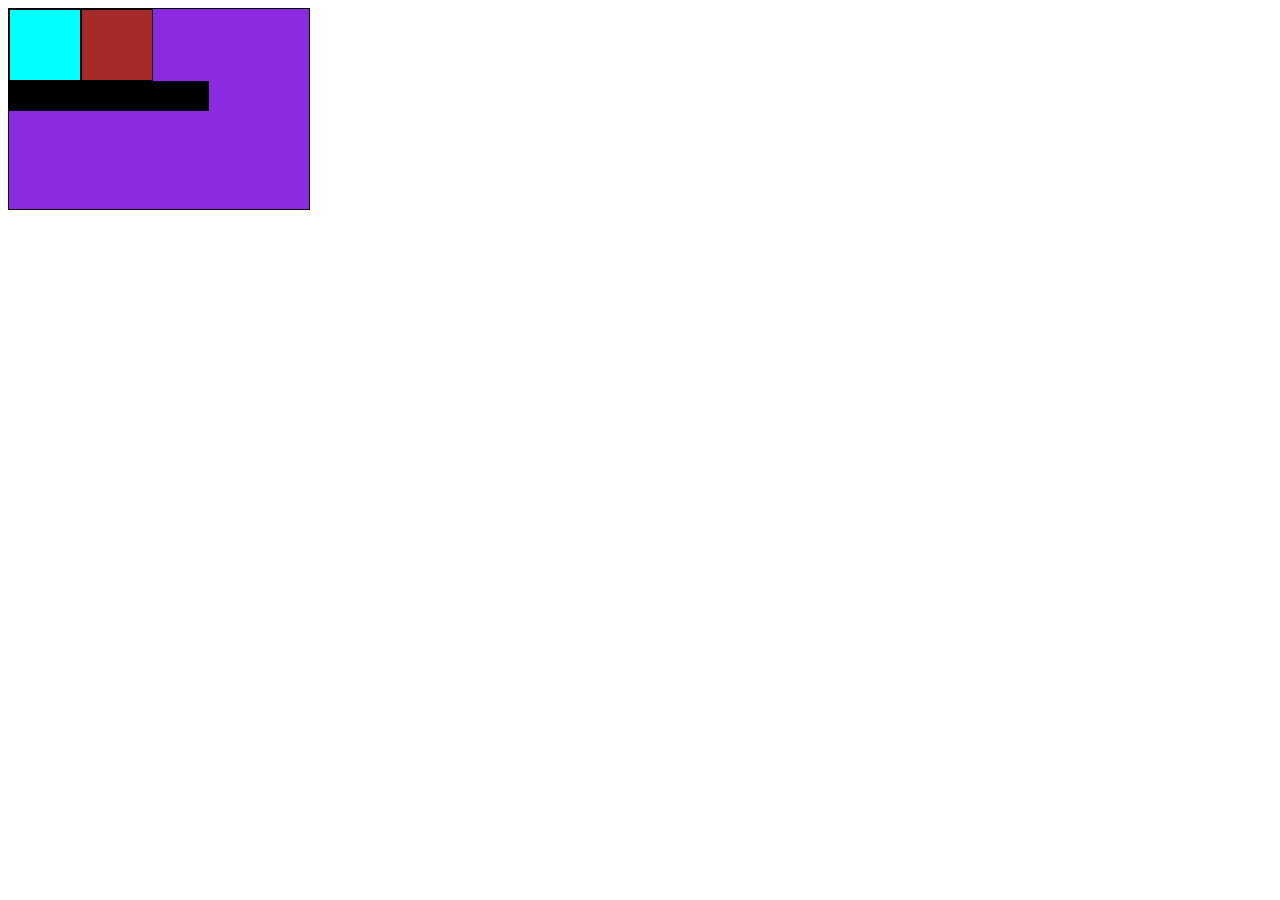
<file: Layout_Website/index.html>
<!DOCTYPE html>
<html lang="en">
<head>
    <meta charset="UTF-8">
    <meta http-equiv="X-UA-Compatible" content="IE=edge">
    <meta name="viewport" content="width=device-width, initial-scale=1.0">
    <title>Document</title>
    <style>
        .container{
            width: 300px;
            height: 200px;
            border: 1px solid;
            background-color: blueviolet;
        }
        .left{
            float: left;
            border: 1px solid;
            width: 70px;
            height: 70px;
            background-color: aqua;
        }
        .rigth{
            float: left;
            border: 1px solid;
            width: 70px;
            height: 70px;
            background-color: brown;
        }
        .footer{
            display: inline-block;
            width: 200px;
            height: 30px;
            background-color: black;
        }
    </style>
</head>
<body>
    <div class="container">
        <div class="left">

        </div>
        <div class="rigth">

        </div>
        <div class="footer">

        </div>
    </div>
</body>
</html>
</file>
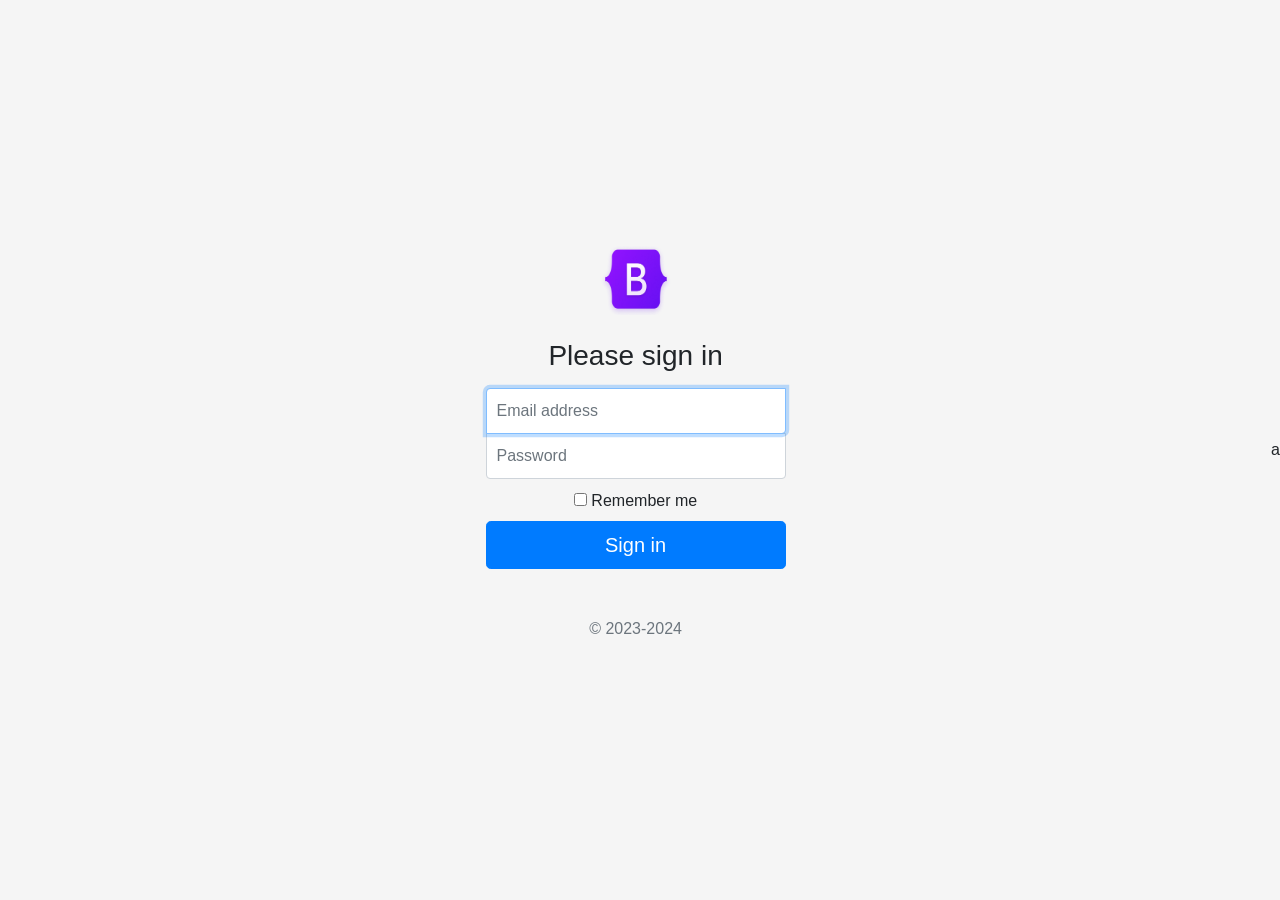
<file: Bootstrap_Basic/practice/index.html>
<!DOCTYPE html>
<html lang="en">
  <head>
    <meta charset="UTF-8" />
    <meta http-equiv="X-UA-Compatible" content="IE=edge" />
    <meta name="viewport" content="width=device-width, initial-scale=1.0" />
    <title>Document</title>
    <link
      rel="stylesheet"
      href="https://cdn.jsdelivr.net/npm/bootstrap@4.6.2/dist/css/bootstrap.min.css"
      integrity="sha384-xOolHFLEh07PJGoPkLv1IbcEPTNtaed2xpHsD9ESMhqIYd0nLMwNLD69Npy4HI+N"
      crossorigin="anonymous"
    />
    
    <link rel="stylesheet" href="./style.css">
  </head>
  <body class="text-center">
     <form action="" class="form-signin">
        <img src="bootstrap-logo-shadow.png" alt="" width="72" height="72" class="mb-4">
        <h1 class="h3 mb-3 font-weight-normal">Please sign in</h1>
        <input type="email" id="inputEmail" class="form-control" placeholder="Email address" required autofocus> 
        <input type="password" id="inputPassword" class="form-control" placeholder="Password" required>
        <div class="checkbox mb3">
            <label for="">
                <input type="checkbox" value="remember-me"> Remember me
            </label>
        </div>
        <button class="btn btn-lg btn-primary btn-block" type="submit">
            Sign in
        </button>
        <p class="mt-5 mb-3 text-muted">&copy; 2023-2024</p>
     </form>
     <script
     src="https://cdn.jsdelivr.net/npm/jquery@3.5.1/dist/jquery.slim.min.js"
     integrity="sha384-DfXdz2htPH0lsSSs5nCTpuj/zy4C+OGpamoFVy38MVBnE+IbbVYUew+OrCXaRkfj"
     crossorigin="anonymous"
   ></script>
   <script
     src="https://cdn.jsdelivr.net/npm/bootstrap@4.6.2/dist/js/bootstrap.bundle.min.js"
     integrity="sha384-Fy6S3B9q64WdZWQUiU+q4/2Lc9npb8tCaSX9FK7E8HnRr0Jz8D6OP9dO5Vg3Q9ct"
     crossorigin="anonymous"
   ></script>
  </body>
</html>
a
</file>
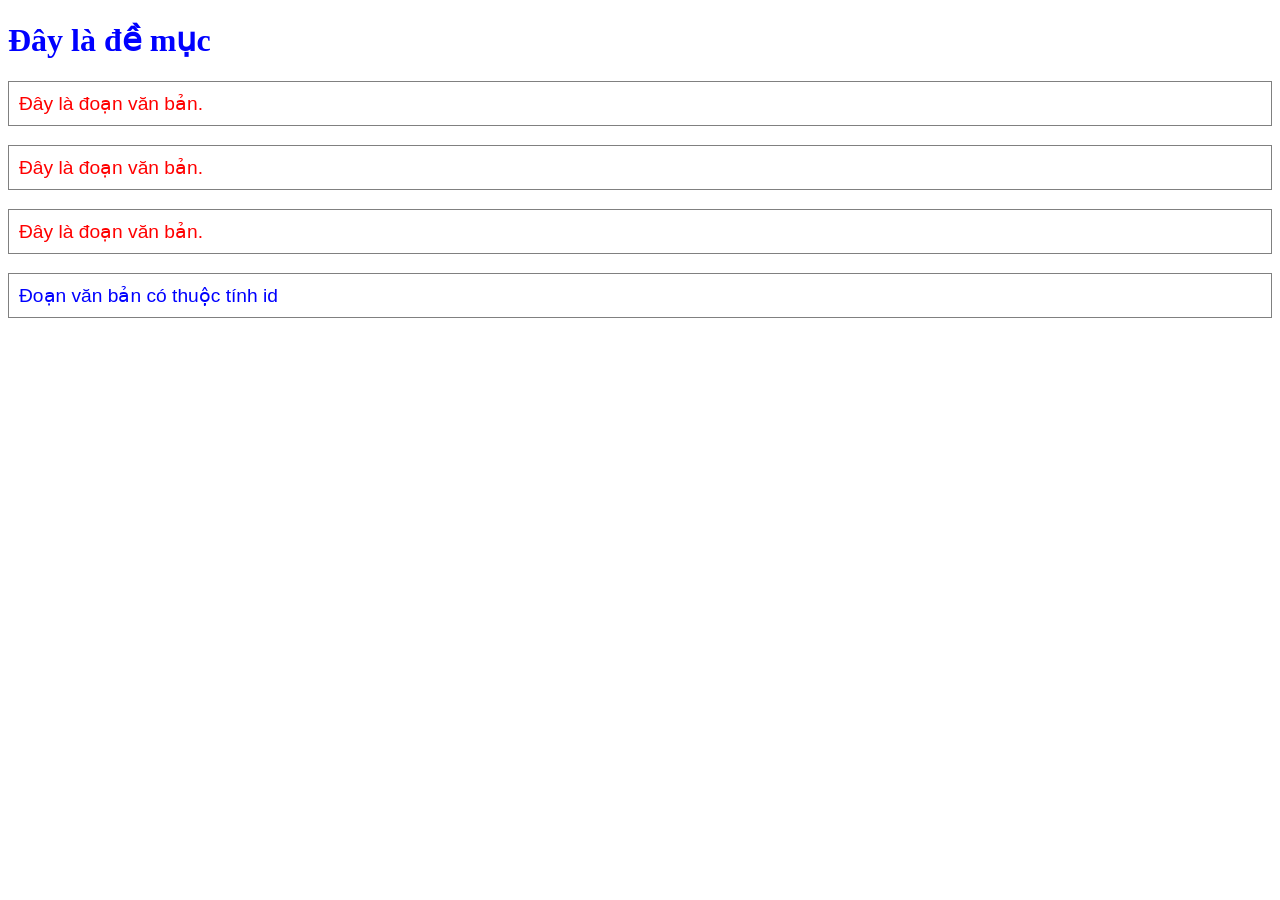
<file: CSS/practice/index.html>
<!DOCTYPE html>
<html lang="en">
  <head>
    <meta charset="UTF-8" />
    <meta http-equiv="X-UA-Compatible" content="IE=edge" />
    <meta name="viewport" content="width=device-width, initial-scale=1.0" />
    <title>Document</title>
    <style>
      h1 {
        color: blue;
        font-family: Tahoma;
        font-size: 200%;
      }

      p {
        color: red;
        font-family: Arial;
        font-size: 120%;
        border: 1px solid grey;
        padding: 10px;
      }
      #element1 {
            color: blue;
        }
    </style>
  </head>
  <body>
    <h1>Đây là đề mục</h1>

    <p>Đây là đoạn văn bản.</p>
    <p>Đây là đoạn văn bản.</p>
    <p>Đây là đoạn văn bản.</p>

    <p id="element1">Đoạn văn bản có thuộc tính id</p>
  </body>
</html>
</file>
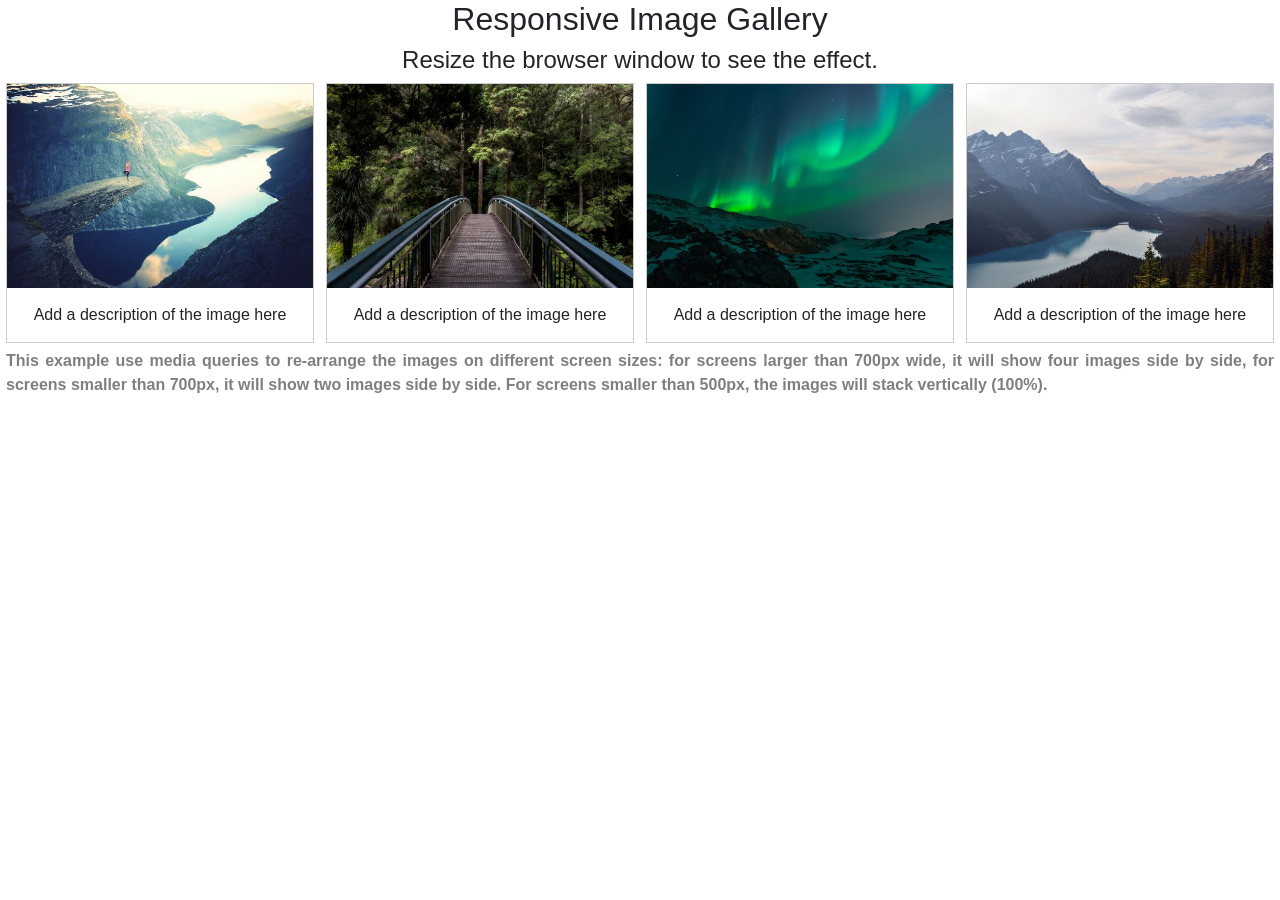
<file: Bootstrap_Basic/exercise/exercise1/index.html>
<!DOCTYPE html>
<html lang="en">
  <head>
    <meta charset="UTF-8" />
    <meta http-equiv="X-UA-Compatible" content="IE=edge" />
    <meta name="viewport" content="width=device-width, initial-scale=1.0" />
    <title>Document</title>
    <link rel="stylesheet" href="./style.css">
    <link rel="stylesheet" href="https://cdn.jsdelivr.net/npm/bootstrap@4.6.2/dist/css/bootstrap.min.css" integrity="sha384-xOolHFLEh07PJGoPkLv1IbcEPTNtaed2xpHsD9ESMhqIYd0nLMwNLD69Npy4HI+N" crossorigin="anonymous">
  </head>
  <body>
    <h2 class="text-center">Responsive Image Gallery</h2>
    <h4 class="text-center">Resize the browser window to see the effect.</h4>

    <div class="responsive">
      <div class="gallery">
        <a target="_blank" href="img_fjords.jpg">
          <img
            src="img_fjords.jpg"
            alt="Trolltunga Norway"
            width="300"
            height="200"
          />
        </a>
        <div class="desc">Add a description of the image here</div>
      </div>
    </div>

    <div class="responsive">
      <div class="gallery">
        <a target="_blank" href="img_forest.jpg">
          <img src="img_forest.jpg" alt="Forest" width="600" height="400" />
        </a>
        <div class="desc">Add a description of the image here</div>
      </div>
    </div>

    <div class="responsive">
      <div class="gallery">
        <a target="_blank" href="img_lights.jpg">
          <img
            src="img_lights.jpg"
            alt="Northern Lights"
            width="600"
            height="400"
          />
        </a>
        <div class="desc">Add a description of the image here</div>
      </div>
    </div>

    <div class="responsive">
      <div class="gallery">
        <a target="_blank" href="img_mountains.jpg">
          <img
            src="img_mountains.jpg"
            alt="Mountains"
            width="600"
            height="400"
          />
        </a>
        <div class="desc">Add a description of the image here</div>
      </div>
    </div>

    <div class="clearfix"></div>

    <div style="padding: 6px">
      <p class="text-justify text-black-50 font-weight-bold  ">
        This example use media queries to re-arrange the images on different
        screen sizes: for screens larger than 700px wide, it will show four
        images side by side, for screens smaller than 700px, it will show two
        images side by side. For screens smaller than 500px, the images will
        stack vertically (100%).
      </p>
    </div>
  </body>
  <script src="https://cdn.jsdelivr.net/npm/jquery@3.5.1/dist/jquery.slim.min.js" integrity="sha384-DfXdz2htPH0lsSSs5nCTpuj/zy4C+OGpamoFVy38MVBnE+IbbVYUew+OrCXaRkfj" crossorigin="anonymous"></script>
<script src="https://cdn.jsdelivr.net/npm/bootstrap@4.6.2/dist/js/bootstrap.bundle.min.js" integrity="sha384-Fy6S3B9q64WdZWQUiU+q4/2Lc9npb8tCaSX9FK7E8HnRr0Jz8D6OP9dO5Vg3Q9ct" crossorigin="anonymous"></script>
</html>
</file>
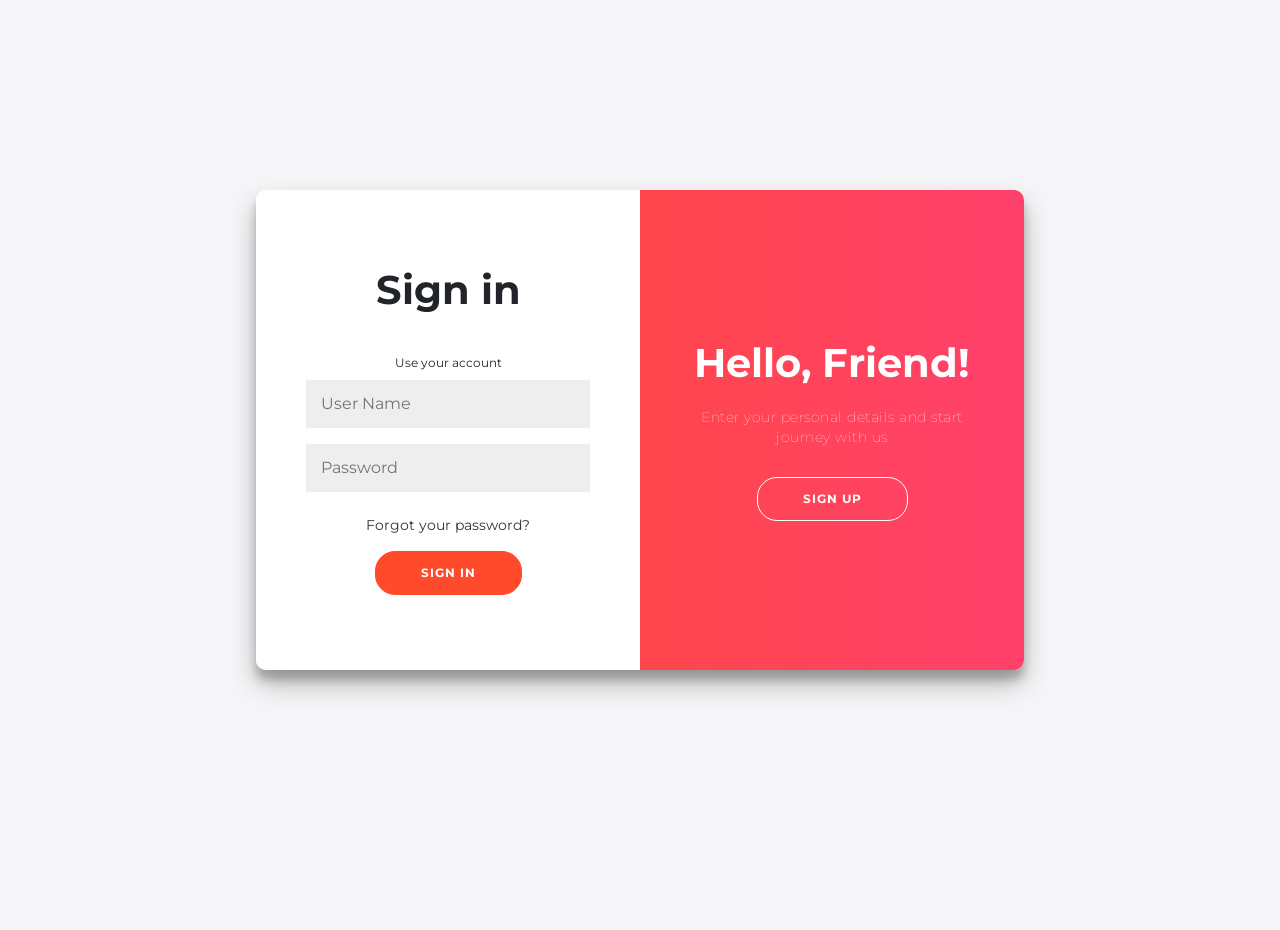
<file: Bootstrap_Basic/exercise_bootstrap/login_form/index.html>
<!DOCTYPE html>
<html lang="en">
<head>
    <meta charset="UTF-8">
    <meta http-equiv="X-UA-Compatible" content="IE=edge">
    <meta name="viewport" content="width=device-width, initial-scale=1.0">
    <title>Document</title>
    <link rel="stylesheet" href="https://cdn.jsdelivr.net/npm/bootstrap@4.6.2/dist/css/bootstrap.min.css" integrity="sha384-xOolHFLEh07PJGoPkLv1IbcEPTNtaed2xpHsD9ESMhqIYd0nLMwNLD69Npy4HI+N" crossorigin="anonymous">
    <link rel="stylesheet" href="./style.css">
    <style>
        @import url('https://fonts.googleapis.com/css2?family=Alkatra:wght@400;600;700&family=Fira+Sans:ital,wght@0,200;0,300;1,200&family=Geologica:wght@100;200;400&family=Merriweather:ital,wght@0,300;0,400;1,300;1,400&family=Raleway:ital,wght@0,300;0,500;1,200;1,300;1,400&family=Roboto+Slab:wght@700;800&display=swap');
    </style>
</head>
<body>
    <div class="container" id="container">
        <div class="form-container sign-up-container">
            <form action="sign.php" method="POST">
                <h1>Create Account</h1>
                <div class="social-container">
                </div>
                <span>use your email for registration</span>
                <input type="text" name="Use_Name" placeholder="User Name" />
                <input type="password" name="PassWord" placeholder="Password" />
                <input type="password" name="rePassWord" placeholder="Password" />
                <button name="btn_save" type="submit">Sign Up</button>
            </form>
        </div>
        <div class="form-container sign-in-container">
            <form action="sign.php" method="POST">
                <h1>Sign in</h1>
                <div class="social-container">
                </div>
                <span>Use your account</span>
                <input type="text" name="Use_Name" placeholder="User Name" />
                <input type="password" name="PassWord" placeholder="Password" />
                <a href="#">Forgot your password?</a>
                <button name="btn_submit" type="submit">Sign In</button>
            </form>
        </div>
        <div class="overlay-container">
            <div class="overlay">
                <div class="overlay-panel overlay-left">
                    <h1>Welcome Back!</h1>
                    <p>To keep connected with us please login with your personal info</p>
                    <button class="ghost" id="signIn">Sign In</button>
                </div>
                <div class="overlay-panel overlay-right">
                    <h1>Hello, Friend!</h1>
                    <p>Enter your personal details and start journey with us</p>
                    <button class="ghost" id="signUp">Sign Up</button>
                </div>
            </div>
        </div>
    </div>
    <script src="sign.js"></script>
    <script src="https://cdn.jsdelivr.net/npm/jquery@3.5.1/dist/jquery.slim.min.js" integrity="sha384-DfXdz2htPH0lsSSs5nCTpuj/zy4C+OGpamoFVy38MVBnE+IbbVYUew+OrCXaRkfj" crossorigin="anonymous"></script>
    <script src="https://cdn.jsdelivr.net/npm/bootstrap@4.6.2/dist/js/bootstrap.bundle.min.js" integrity="sha384-Fy6S3B9q64WdZWQUiU+q4/2Lc9npb8tCaSX9FK7E8HnRr0Jz8D6OP9dO5Vg3Q9ct" crossorigin="anonymous"></script>
    
</body>

</html>
</file>
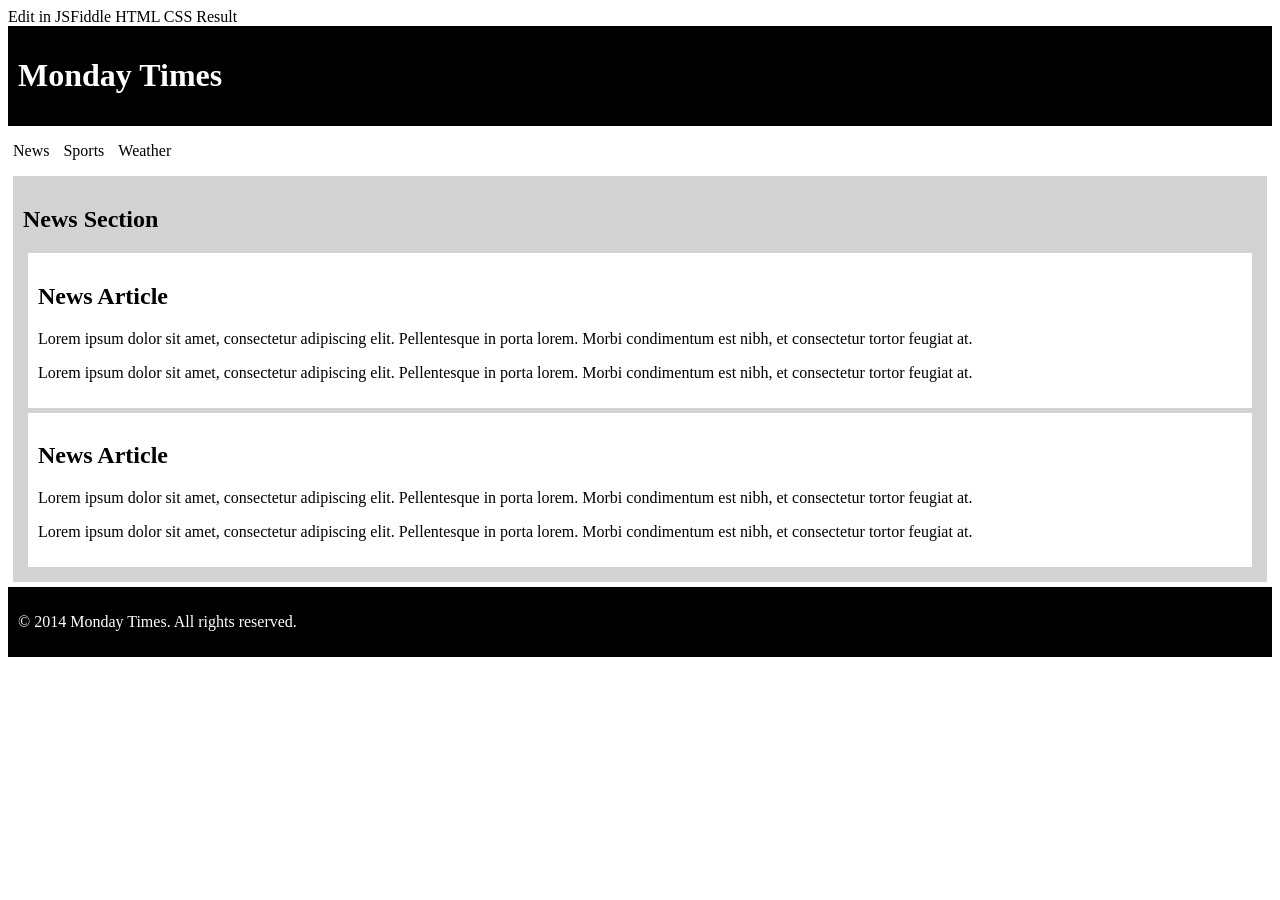
<file: Layout_Website/exercise/exercise1/index.html>
<!DOCTYPE html>
<html lang="en">
  <head>
    <meta charset="UTF-8" />
    <meta http-equiv="X-UA-Compatible" content="IE=edge" />
    <meta name="viewport" content="width=device-width, initial-scale=1.0" />
    <title>Document</title>
    <link rel="stylesheet" href="./style.css">
  </head>
  <body>
    Edit in JSFiddle HTML CSS Result
    <header>
      <h1>Monday Times</h1>
    </header>

    <nav>
      <ul>
        <li>News</li>
        <li>Sports</li>
        <li>Weather</li>
      </ul>
    </nav>

    <section>
      <h2>News Section</h2>
      <article>
        <h2>News Article</h2>
        <p>
          Lorem ipsum dolor sit amet, consectetur adipiscing elit. Pellentesque
          in porta lorem. Morbi condimentum est nibh, et consectetur tortor
          feugiat at.
        </p>
        <p>
          Lorem ipsum dolor sit amet, consectetur adipiscing elit. Pellentesque
          in porta lorem. Morbi condimentum est nibh, et consectetur tortor
          feugiat at.
        </p>
      </article>
      <article>
        <h2>News Article</h2>
        <p>
          Lorem ipsum dolor sit amet, consectetur adipiscing elit. Pellentesque
          in porta lorem. Morbi condimentum est nibh, et consectetur tortor
          feugiat at.
        </p>
        <p>
          Lorem ipsum dolor sit amet, consectetur adipiscing elit. Pellentesque
          in porta lorem. Morbi condimentum est nibh, et consectetur tortor
          feugiat at.
        </p>
      </article>
    </section>

    <footer>
      <p>&copy; 2014 Monday Times. All rights reserved.</p>
    </footer>
  </body>
</html>
</file>
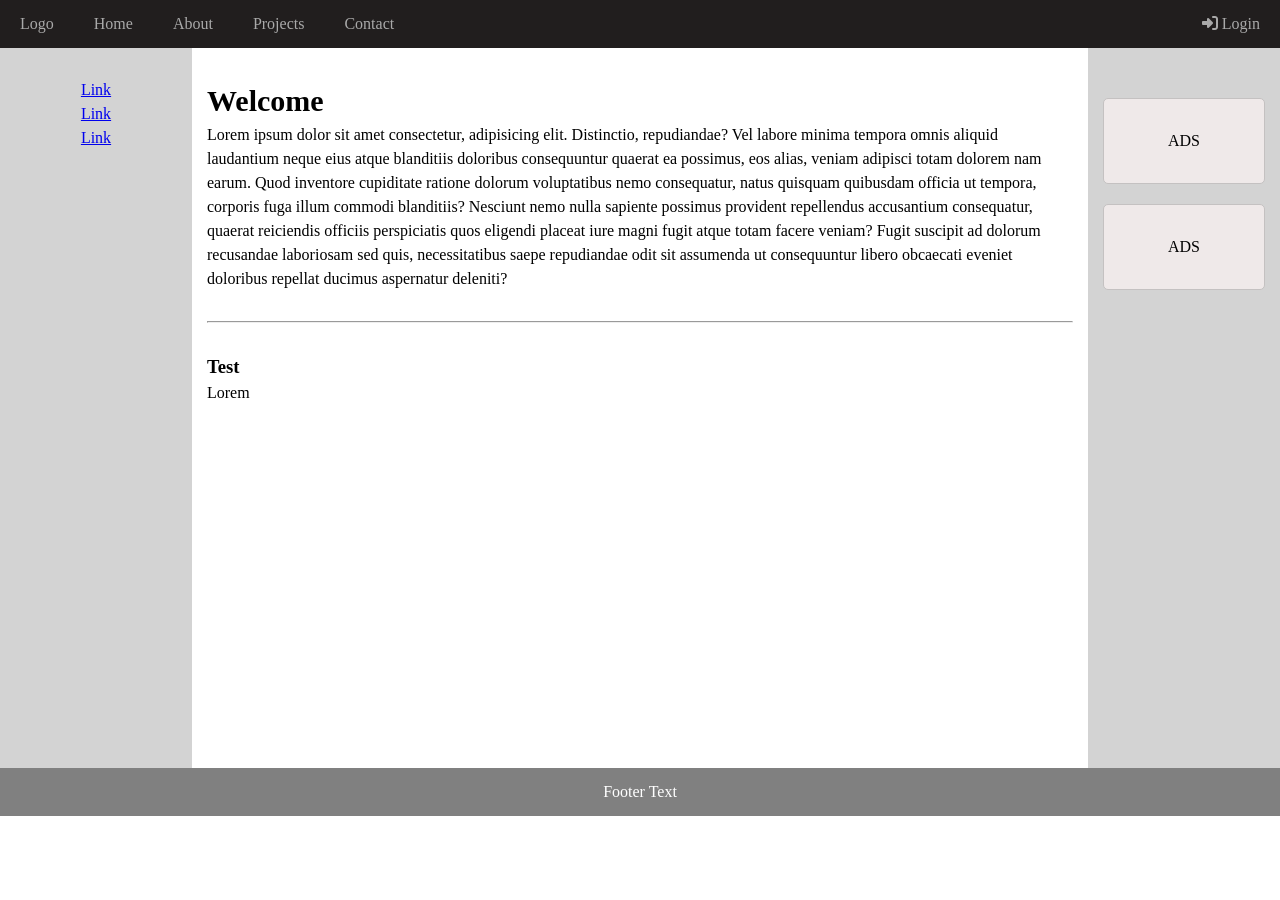
<file: Layout_Website/exercise/exercise3/index.html>
<!DOCTYPE html>
<html lang="en">
<head>
    <meta charset="UTF-8">
    <meta http-equiv="X-UA-Compatible" content="IE=edge">
    <meta name="viewport" content="width=device-width, initial-scale=1.0">
    <title>Document</title>
    <link rel="stylesheet" href="style.css">
    <link rel="stylesheet" href="https://cdnjs.cloudflare.com/ajax/libs/font-awesome/6.2.1/css/all.min.css"
        integrity="sha512-MV7K8+y+gLIBoVD59lQIYicR65iaqukzvf/nwasF0nqhPay5w/9lJmVM2hMDcnK1OnMGCdVK+iQrJ7lzPJQd1w=="
        crossorigin="anonymous" referrerpolicy="no-referrer" />
</head>
<body>
    <div class="container">
        <div class="header-div">
            <nav class="navbar">
                <ul>
                    <li><a href="#">Logo</a></li>
                    <li><a href="#">Home</a></li>
                    <li><a href="#">About</a></li>
                    <li><a href="#">Projects</a></li>
                    <li><a href="#">Contact</a></li>
                </ul>
                <ul class="btn-lg">
                    <li><a href="#" style="float: right;"><i class="fa-solid fa-right-to-bracket"></i> Login</a></li>
                </ul>
            </nav>
        </div>
        <div class="main-content">
            <aside class="left-aside">
                <nav>
                    <ul>
                        <li><a href="#">Link</a></li>
                        <li><a href="#">Link</a></li>
                        <li><a href="#">Link</a></li>
                    </ul>
                </nav>
            </aside>
            <section class="section">
                <article class="article-top">
                    <h1>Welcome</h1>
                    <p>Lorem ipsum dolor sit amet consectetur, adipisicing elit. Distinctio, repudiandae? Vel labore
                        minima tempora omnis aliquid laudantium neque eius atque blanditiis doloribus consequuntur
                        quaerat ea possimus, eos alias, veniam adipisci totam dolorem nam earum. Quod inventore
                        cupiditate ratione dolorum voluptatibus nemo consequatur, natus quisquam quibusdam officia ut
                        tempora, corporis fuga illum commodi blanditiis? Nesciunt nemo nulla sapiente possimus provident
                        repellendus accusantium consequatur, quaerat reiciendis officiis perspiciatis quos eligendi
                        placeat iure magni fugit atque totam facere veniam? Fugit suscipit ad dolorum recusandae
                        laboriosam sed quis, necessitatibus saepe repudiandae odit sit assumenda ut consequuntur libero
                        obcaecati eveniet doloribus repellat ducimus aspernatur deleniti?</p>
                </article>
                <hr>
                <article class="article-bottom">
                    <h3>Test</h3>
                    <p>Lorem</p>
                </article>
            </section>
            <aside class="right-aside">
                <div>ADS</div>
                <div>ADS</div>
            </aside>
        </div>
        <footer>
            Footer Text
        </footer>
    </div>
</body>
</html>
</file>
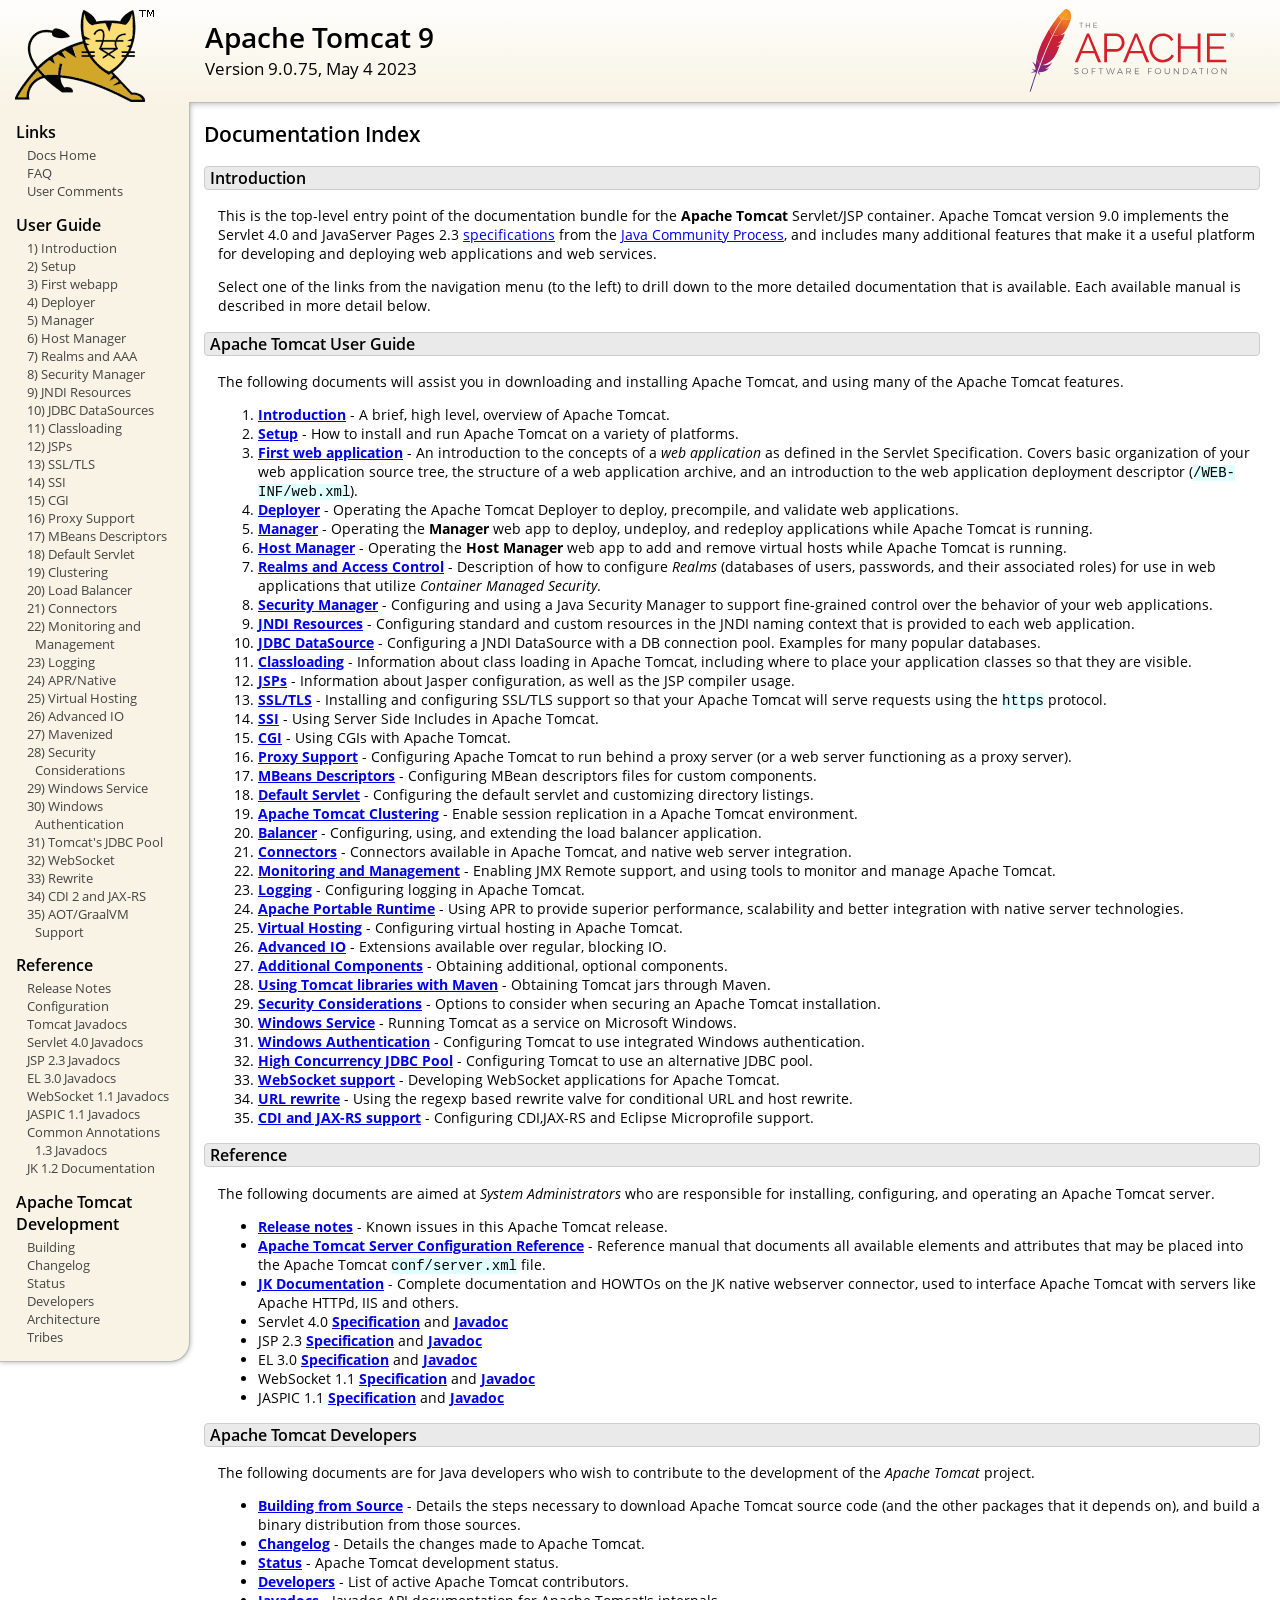
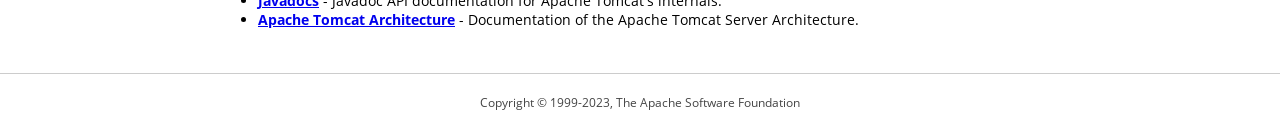
<file: Server/apache-tomcat-9.0.75/webapps/docs/index.html>
<!DOCTYPE html SYSTEM "about:legacy-compat">
<html lang="en"><head><META http-equiv="Content-Type" content="text/html; charset=UTF-8"><link href="./images/docs-stylesheet.css" rel="stylesheet" type="text/css"><title>Apache Tomcat 9 (9.0.75) - Documentation Index</title><meta name="author" content="Craig R. McClanahan"><meta name="author" content="Remy Maucherat"><meta name="author" content="Yoav Shapira"></head><body><div id="wrapper"><header><div id="header"><div><div><div class="logo noPrint"><a href="https://tomcat.apache.org/"><img alt="Tomcat Home" src="./images/tomcat.png"></a></div><div style="height: 1px;"></div><div class="asfLogo noPrint"><a href="https://www.apache.org/" target="_blank"><img src="./images/asf-logo.svg" alt="The Apache Software Foundation" style="width: 266px; height: 83px;"></a></div><h1>Apache Tomcat 9</h1><div class="versionInfo">
            Version 9.0.75,
            <time datetime="2023-05-04">May 4 2023</time></div><div style="height: 1px;"></div><div style="clear: left;"></div></div></div></div></header><div id="middle"><div><div id="mainLeft" class="noprint"><div><nav><div><h2>Links</h2><ul><li><a href="index.html">Docs Home</a></li><li><a href="https://cwiki.apache.org/confluence/display/TOMCAT/FAQ">FAQ</a></li><li><a href="#comments_section">User Comments</a></li></ul></div><div><h2>User Guide</h2><ul><li><a href="introduction.html">1) Introduction</a></li><li><a href="setup.html">2) Setup</a></li><li><a href="appdev/index.html">3) First webapp</a></li><li><a href="deployer-howto.html">4) Deployer</a></li><li><a href="manager-howto.html">5) Manager</a></li><li><a href="host-manager-howto.html">6) Host Manager</a></li><li><a href="realm-howto.html">7) Realms and AAA</a></li><li><a href="security-manager-howto.html">8) Security Manager</a></li><li><a href="jndi-resources-howto.html">9) JNDI Resources</a></li><li><a href="jndi-datasource-examples-howto.html">10) JDBC DataSources</a></li><li><a href="class-loader-howto.html">11) Classloading</a></li><li><a href="jasper-howto.html">12) JSPs</a></li><li><a href="ssl-howto.html">13) SSL/TLS</a></li><li><a href="ssi-howto.html">14) SSI</a></li><li><a href="cgi-howto.html">15) CGI</a></li><li><a href="proxy-howto.html">16) Proxy Support</a></li><li><a href="mbeans-descriptors-howto.html">17) MBeans Descriptors</a></li><li><a href="default-servlet.html">18) Default Servlet</a></li><li><a href="cluster-howto.html">19) Clustering</a></li><li><a href="balancer-howto.html">20) Load Balancer</a></li><li><a href="connectors.html">21) Connectors</a></li><li><a href="monitoring.html">22) Monitoring and Management</a></li><li><a href="logging.html">23) Logging</a></li><li><a href="apr.html">24) APR/Native</a></li><li><a href="virtual-hosting-howto.html">25) Virtual Hosting</a></li><li><a href="aio.html">26) Advanced IO</a></li><li><a href="maven-jars.html">27) Mavenized</a></li><li><a href="security-howto.html">28) Security Considerations</a></li><li><a href="windows-service-howto.html">29) Windows Service</a></li><li><a href="windows-auth-howto.html">30) Windows Authentication</a></li><li><a href="jdbc-pool.html">31) Tomcat's JDBC Pool</a></li><li><a href="web-socket-howto.html">32) WebSocket</a></li><li><a href="rewrite.html">33) Rewrite</a></li><li><a href="cdi.html">34) CDI 2 and JAX-RS</a></li><li><a href="graal.html">35) AOT/GraalVM Support</a></li></ul></div><div><h2>Reference</h2><ul><li><a href="RELEASE-NOTES.txt">Release Notes</a></li><li><a href="config/index.html">Configuration</a></li><li><a href="api/index.html">Tomcat Javadocs</a></li><li><a href="servletapi/index.html">Servlet 4.0 Javadocs</a></li><li><a href="jspapi/index.html">JSP 2.3 Javadocs</a></li><li><a href="elapi/index.html">EL 3.0 Javadocs</a></li><li><a href="websocketapi/index.html">WebSocket 1.1 Javadocs</a></li><li><a href="jaspicapi/index.html">JASPIC 1.1 Javadocs</a></li><li><a href="annotationapi/index.html">Common Annotations 1.3 Javadocs</a></li><li><a href="https://tomcat.apache.org/connectors-doc/">JK 1.2 Documentation</a></li></ul></div><div><h2>Apache Tomcat Development</h2><ul><li><a href="building.html">Building</a></li><li><a href="changelog.html">Changelog</a></li><li><a href="https://cwiki.apache.org/confluence/display/TOMCAT/Tomcat+Versions">Status</a></li><li><a href="developers.html">Developers</a></li><li><a href="architecture/index.html">Architecture</a></li><li><a href="tribes/introduction.html">Tribes</a></li></ul></div></nav></div></div><div id="mainRight"><div id="content"><h2>Documentation Index</h2><h3 id="Introduction">Introduction</h3><div class="text">

<p>This is the top-level entry point of the documentation bundle for the
<strong>Apache Tomcat</strong> Servlet/JSP container.  Apache Tomcat version
9.0 implements the Servlet 4.0 and JavaServer Pages 2.3
<a href="https://cwiki.apache.org/confluence/display/TOMCAT/Specifications">specifications</a> from the
<a href="https://www.jcp.org">Java Community Process</a>, and includes many
additional features that make it a useful platform for developing and deploying
web applications and web services.</p>

<p>Select one of the links from the navigation menu (to the left) to drill
down to the more detailed documentation that is available.  Each available
manual is described in more detail below.</p>

</div><h3 id="Apache_Tomcat_User_Guide">Apache Tomcat User Guide</h3><div class="text">

<p>The following documents will assist you in downloading and installing
Apache Tomcat, and using many of the Apache Tomcat features.</p>

<ol>
<li><a href="introduction.html"><strong>Introduction</strong></a> - A
    brief, high level, overview of Apache Tomcat.</li>
<li><a href="setup.html"><strong>Setup</strong></a> - How to install and run
    Apache Tomcat on a variety of platforms.</li>
<li><a href="appdev/index.html"><strong>First web application</strong></a>
    - An introduction to the concepts of a <em>web application</em> as defined
    in the Servlet Specification.  Covers basic organization of your web application
    source tree, the structure of a web application archive, and an
    introduction to the web application deployment descriptor
    (<code>/WEB-INF/web.xml</code>).</li>
<li><a href="deployer-howto.html"><strong>Deployer</strong></a> -
    Operating the Apache Tomcat Deployer to deploy, precompile, and validate web
    applications.</li>
<li><a href="manager-howto.html"><strong>Manager</strong></a> -
    Operating the <strong>Manager</strong> web app to deploy, undeploy, and
    redeploy applications while Apache Tomcat is running.</li>
<li><a href="host-manager-howto.html"><strong>Host Manager</strong></a> -
    Operating the <strong>Host Manager</strong> web app to add and remove
    virtual hosts while Apache Tomcat is running.</li>
<li><a href="realm-howto.html"><strong>Realms and Access Control</strong></a>
    - Description of how to configure <em>Realms</em> (databases of users,
    passwords, and their associated roles) for use in web applications that
    utilize <em>Container Managed Security</em>.</li>
<li><a href="security-manager-howto.html"><strong>Security Manager</strong></a>
    - Configuring and using a Java Security Manager to
    support fine-grained control over the behavior of your web applications.
    </li>
<li><a href="jndi-resources-howto.html"><strong>JNDI Resources</strong></a>
    - Configuring standard and custom resources in the JNDI naming context
    that is provided to each web application.</li>
<li><a href="jndi-datasource-examples-howto.html">
    <strong>JDBC DataSource</strong></a>
    - Configuring a JNDI DataSource with a DB connection pool.
    Examples for many popular databases.</li>
<li><a href="class-loader-howto.html"><strong>Classloading</strong></a>
    - Information about class loading in Apache Tomcat, including where to place
    your application classes so that they are visible.</li>
<li><a href="jasper-howto.html"><strong>JSPs</strong></a>
    - Information about Jasper configuration, as well as the JSP compiler
    usage.</li>
<li><a href="ssl-howto.html"><strong>SSL/TLS</strong></a> -
    Installing and configuring SSL/TLS support so that your Apache Tomcat will
    serve requests using the <code>https</code> protocol.</li>
<li><a href="ssi-howto.html"><strong>SSI</strong></a> -
    Using Server Side Includes in Apache Tomcat.</li>
<li><a href="cgi-howto.html"><strong>CGI</strong></a> -
    Using CGIs with Apache Tomcat.</li>
<li><a href="proxy-howto.html"><strong>Proxy Support</strong></a> -
    Configuring Apache Tomcat to run behind a proxy server (or a web server
    functioning as a proxy server).</li>
<li><a href="mbeans-descriptors-howto.html"><strong>MBeans Descriptors</strong></a> -
    Configuring MBean descriptors files for custom components.</li>
<li><a href="default-servlet.html"><strong>Default Servlet</strong></a> -
    Configuring the default servlet and customizing directory listings.</li>
<li><a href="cluster-howto.html"><strong>Apache Tomcat Clustering</strong></a> -
    Enable session replication in a Apache Tomcat environment.</li>
<li><a href="balancer-howto.html"><strong>Balancer</strong></a> -
    Configuring, using, and extending the load balancer application.</li>
<li><a href="connectors.html"><strong>Connectors</strong></a> -
    Connectors available in Apache Tomcat, and native web server integration.</li>
<li><a href="monitoring.html"><strong>Monitoring and Management</strong></a> -
    Enabling JMX Remote support, and using tools to monitor and manage Apache Tomcat.</li>
<li><a href="logging.html"><strong>Logging</strong></a> -
    Configuring logging in Apache Tomcat.</li>
<li><a href="apr.html"><strong>Apache Portable Runtime</strong></a> -
    Using APR to provide superior performance, scalability and better
    integration with native server technologies.</li>
<li><a href="virtual-hosting-howto.html"><strong>Virtual Hosting</strong></a> -
    Configuring virtual hosting in Apache Tomcat.</li>
<li><a href="aio.html"><strong>Advanced IO</strong></a> -
    Extensions available over regular, blocking IO.</li>
<li><a href="extras.html"><strong>Additional Components</strong></a> -
    Obtaining additional, optional components.</li>
<li><a href="maven-jars.html"><strong>Using Tomcat libraries with Maven</strong></a> -
    Obtaining Tomcat jars through Maven.</li>
<li><a href="security-howto.html"><strong>Security Considerations</strong></a> -
    Options to consider when securing an Apache Tomcat installation.</li>
<li><a href="windows-service-howto.html"><strong>Windows Service</strong></a> -
    Running Tomcat as a service on Microsoft Windows.</li>
<li><a href="windows-auth-howto.html"><strong>Windows Authentication</strong></a> -
    Configuring Tomcat to use integrated Windows authentication.</li>
<li><a href="jdbc-pool.html"><strong>High Concurrency JDBC Pool</strong></a> -
    Configuring Tomcat to use an alternative JDBC pool.</li>
<li><a href="web-socket-howto.html"><strong>WebSocket support</strong></a> -
    Developing WebSocket applications for Apache Tomcat.</li>
<li><a href="rewrite.html"><strong>URL rewrite</strong></a> -
    Using the regexp based rewrite valve for conditional URL and host rewrite.</li>
<li><a href="cdi.html"><strong>CDI and JAX-RS support</strong></a> -
    Configuring CDI,JAX-RS and Eclipse Microprofile support.</li>
</ol>

</div><h3 id="Reference">Reference</h3><div class="text">

<p>The following documents are aimed at <em>System Administrators</em> who
are responsible for installing, configuring, and operating an Apache Tomcat server.
</p>
<ul>
<li><a href="RELEASE-NOTES.txt"><strong>Release notes</strong></a>
    - Known issues in this Apache Tomcat release.
    </li>
<li><a href="config/index.html"><strong>Apache Tomcat Server Configuration Reference</strong></a>
    - Reference manual that documents all available elements and attributes
      that may be placed into the Apache Tomcat <code>conf/server.xml</code> file.
    </li>
<li><a href="https://tomcat.apache.org/connectors-doc/index.html"><strong>JK Documentation</strong></a>
    - Complete documentation and HOWTOs on the JK native webserver connector,
      used to interface Apache Tomcat with servers like Apache HTTPd, IIS
      and others.</li>
<li>Servlet 4.0
    <a href="https://jcp.org/aboutJava/communityprocess/final/jsr369/index.html">
    <strong>Specification</strong></a> and
    <a href="https://javaee.github.io/javaee-spec/javadocs/javax/servlet/package-summary.html">
    <strong>Javadoc</strong></a>
    </li>
<li>JSP 2.3
    <a href="https://jcp.org/aboutJava/communityprocess/mrel/jsr245/index2.html">
    <strong>Specification</strong></a> and
    <a href="http://docs.oracle.com/javaee/7/api/javax/servlet/jsp/package-summary.html">
    <strong>Javadoc</strong></a>
    </li>
<li>EL 3.0
    <a href="https://jcp.org/aboutJava/communityprocess/final/jsr341/index.html">
    <strong>Specification</strong></a> and
    <a href="http://docs.oracle.com/javaee/7/api/javax/el/package-summary.html">
    <strong>Javadoc</strong></a>
    </li>
<li>WebSocket 1.1
    <a href="https://jcp.org/aboutJava/communityprocess/mrel/jsr356/index.html">
    <strong>Specification</strong></a> and
    <a href="http://docs.oracle.com/javaee/7/api/javax/websocket/package-summary.html">
    <strong>Javadoc</strong></a>
    </li>
<li>JASPIC 1.1
    <a href="https://jcp.org/aboutJava/communityprocess/mrel/jsr196/index.html">
    <strong>Specification</strong></a> and
    <a href="http://docs.oracle.com/javaee/7/api/javax/security/auth/message/package-summary.html">
    <strong>Javadoc</strong></a>
    </li>
</ul>

</div><h3 id="Apache_Tomcat_Developers">Apache Tomcat Developers</h3><div class="text">

<p>The following documents are for Java developers who wish to contribute to
the development of the <em>Apache Tomcat</em> project.</p>
<ul>
<li><a href="building.html"><strong>Building from Source</strong></a> -
    Details the steps necessary to download Apache Tomcat source code (and the
    other packages that it depends on), and build a binary distribution from
    those sources.
    </li>
<li><a href="changelog.html"><strong>Changelog</strong></a> - Details the
    changes made to Apache Tomcat.
    </li>
<li><a href="https://wiki.apache.org/tomcat/TomcatVersions"><strong>Status</strong></a> -
    Apache Tomcat development status.
    </li>
<li><a href="developers.html"><strong>Developers</strong></a> - List of active
    Apache Tomcat contributors.
    </li>
<li><a href="api/index.html"><strong>Javadocs</strong></a>
    - Javadoc API documentation for Apache Tomcat's internals.</li>
<li><a href="architecture/index.html"><strong>Apache Tomcat Architecture</strong></a>
    - Documentation of the Apache Tomcat Server Architecture.</li>
</ul>

</div></div></div></div></div><footer><div id="footer">
    Copyright &copy; 1999-2023, The Apache Software Foundation
    </div></footer></div></body></html>
</file>
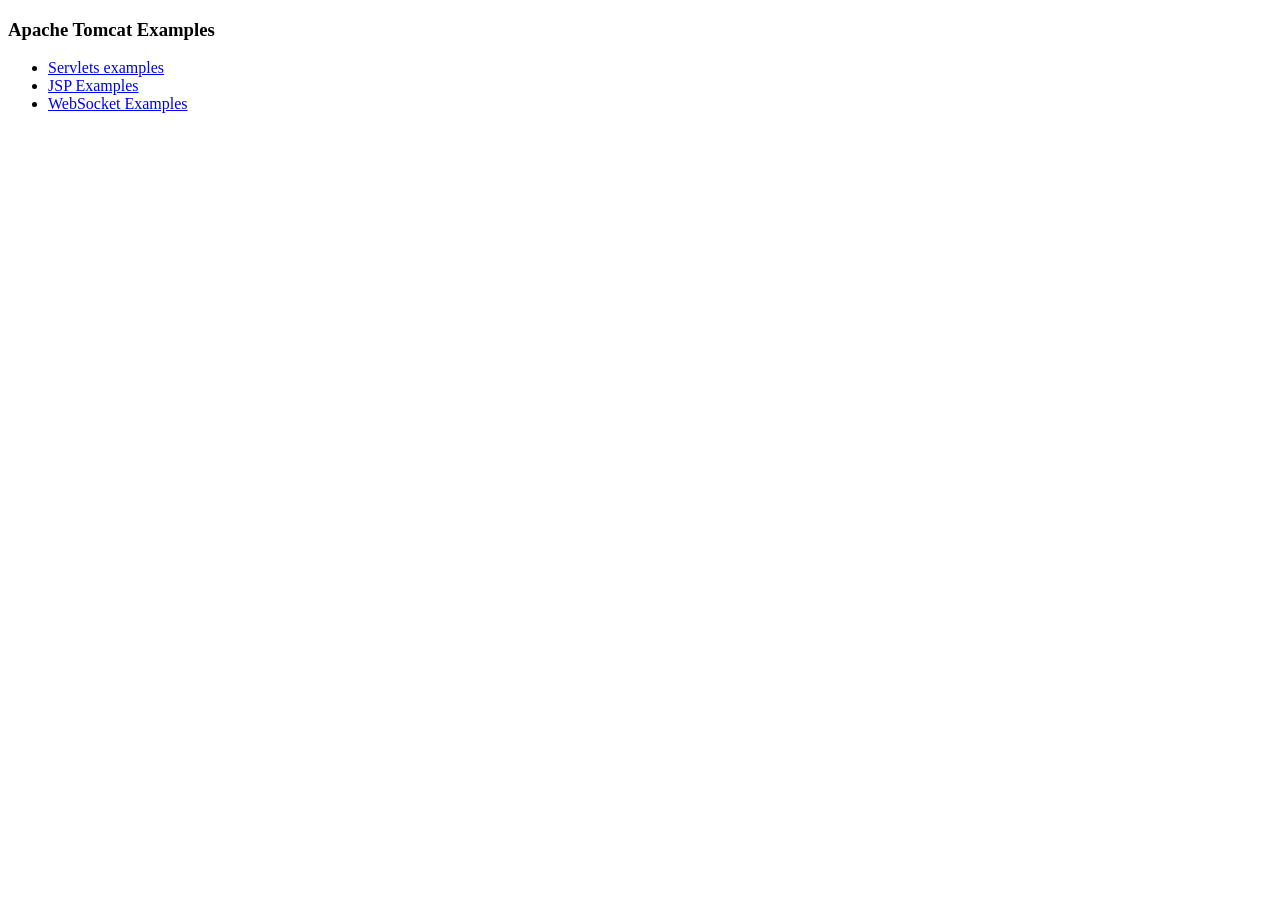
<file: Server/apache-tomcat-9.0.75/webapps/examples/index.html>
<!--
  Licensed to the Apache Software Foundation (ASF) under one or more
  contributor license agreements.  See the NOTICE file distributed with
  this work for additional information regarding copyright ownership.
  The ASF licenses this file to You under the Apache License, Version 2.0
  (the "License"); you may not use this file except in compliance with
  the License.  You may obtain a copy of the License at

      http://www.apache.org/licenses/LICENSE-2.0

  Unless required by applicable law or agreed to in writing, software
  distributed under the License is distributed on an "AS IS" BASIS,
  WITHOUT WARRANTIES OR CONDITIONS OF ANY KIND, either express or implied.
  See the License for the specific language governing permissions and
  limitations under the License.
-->
<!DOCTYPE HTML><html lang="en"><head>
<meta charset="UTF-8">
<title>Apache Tomcat Examples</title>
</head>
<body>
<p>
<h3>Apache Tomcat Examples</H3>
<p></p>
<ul>
<li><a href="servlets">Servlets examples</a></li>
<li><a href="jsp">JSP Examples</a></li>
<li><a href="websocket/index.xhtml">WebSocket Examples</a></li>
</ul>
</body></html>
</file>
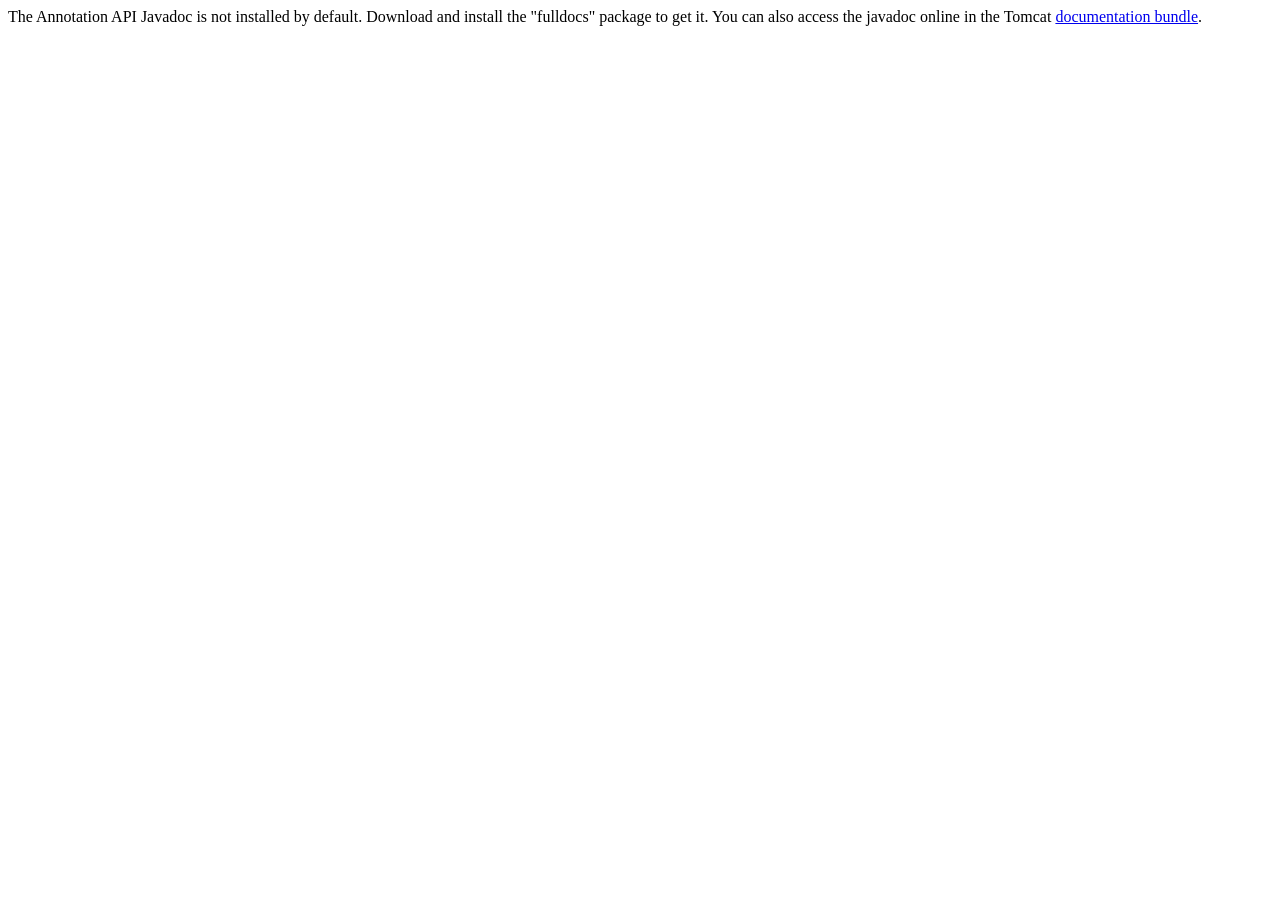
<file: Server/apache-tomcat-9.0.75/webapps/docs/annotationapi/index.html>
<!--
  Licensed to the Apache Software Foundation (ASF) under one or more
  contributor license agreements.  See the NOTICE file distributed with
  this work for additional information regarding copyright ownership.
  The ASF licenses this file to You under the Apache License, Version 2.0
  (the "License"); you may not use this file except in compliance with
  the License.  You may obtain a copy of the License at

      http://www.apache.org/licenses/LICENSE-2.0

  Unless required by applicable law or agreed to in writing, software
  distributed under the License is distributed on an "AS IS" BASIS,
  WITHOUT WARRANTIES OR CONDITIONS OF ANY KIND, either express or implied.
  See the License for the specific language governing permissions and
  limitations under the License.
-->
<!DOCTYPE html>
<html>
<head>
    <meta charset="UTF-8" />
    <title>API docs</title>
</head>

<body>

The Annotation API Javadoc is not installed by default. Download and install
the "fulldocs" package to get it.

You can also access the javadoc online in the Tomcat
<a href="https://tomcat.apache.org/tomcat-9.0-doc/">
    documentation bundle</a>.

</body>
</html>
</file>
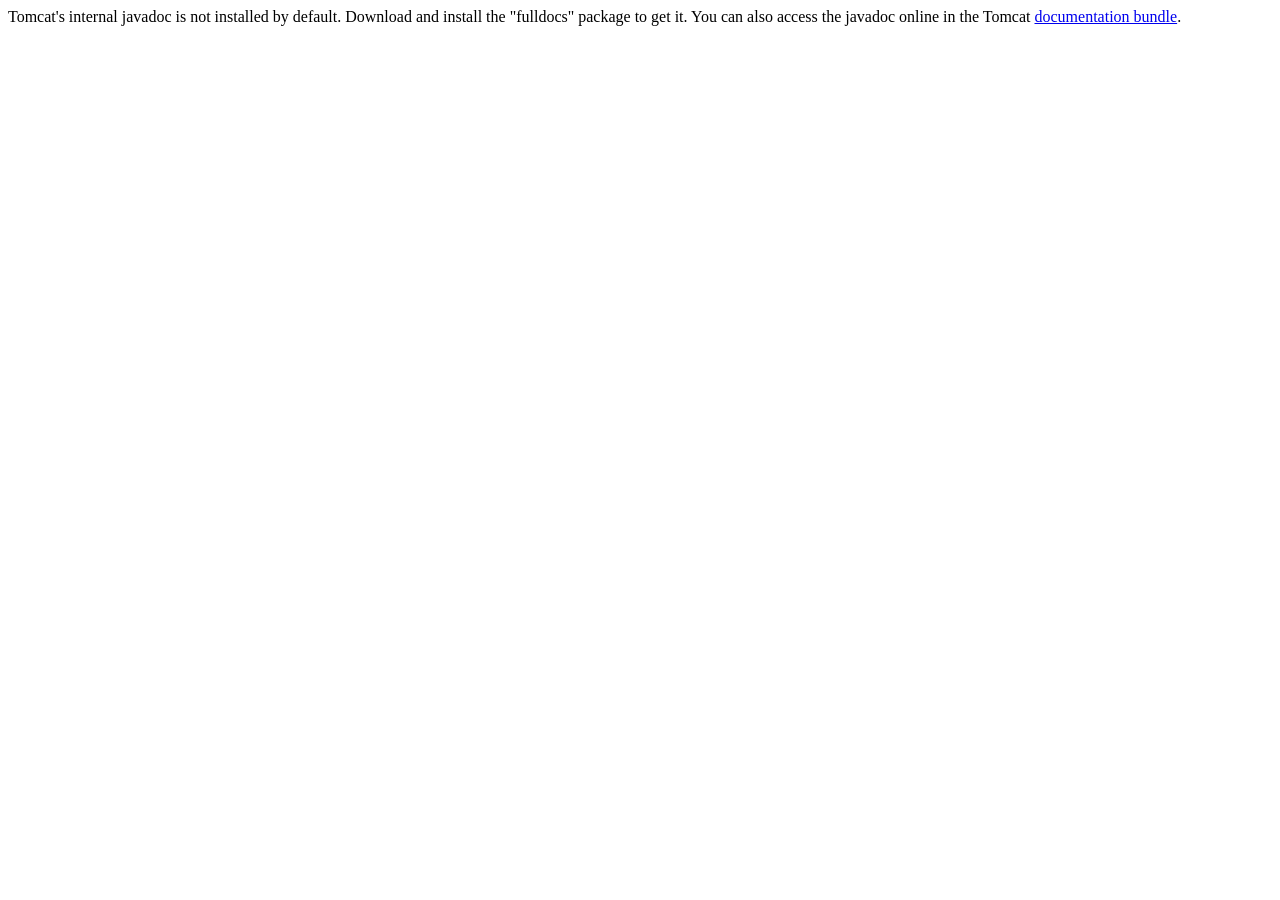
<file: Server/apache-tomcat-9.0.75/webapps/docs/api/index.html>
<!--
  Licensed to the Apache Software Foundation (ASF) under one or more
  contributor license agreements.  See the NOTICE file distributed with
  this work for additional information regarding copyright ownership.
  The ASF licenses this file to You under the Apache License, Version 2.0
  (the "License"); you may not use this file except in compliance with
  the License.  You may obtain a copy of the License at

      http://www.apache.org/licenses/LICENSE-2.0

  Unless required by applicable law or agreed to in writing, software
  distributed under the License is distributed on an "AS IS" BASIS,
  WITHOUT WARRANTIES OR CONDITIONS OF ANY KIND, either express or implied.
  See the License for the specific language governing permissions and
  limitations under the License.
-->
<!DOCTYPE html>
<html>
    <head>
    <meta charset="UTF-8" />
    <title>API docs</title>
</head>

<body>

Tomcat's internal javadoc is not installed by default. Download and install
the "fulldocs" package to get it.

You can also access the javadoc online in the Tomcat
<a href="https://tomcat.apache.org/tomcat-9.0-doc/">
documentation bundle</a>.

</body>
</html>
</file>
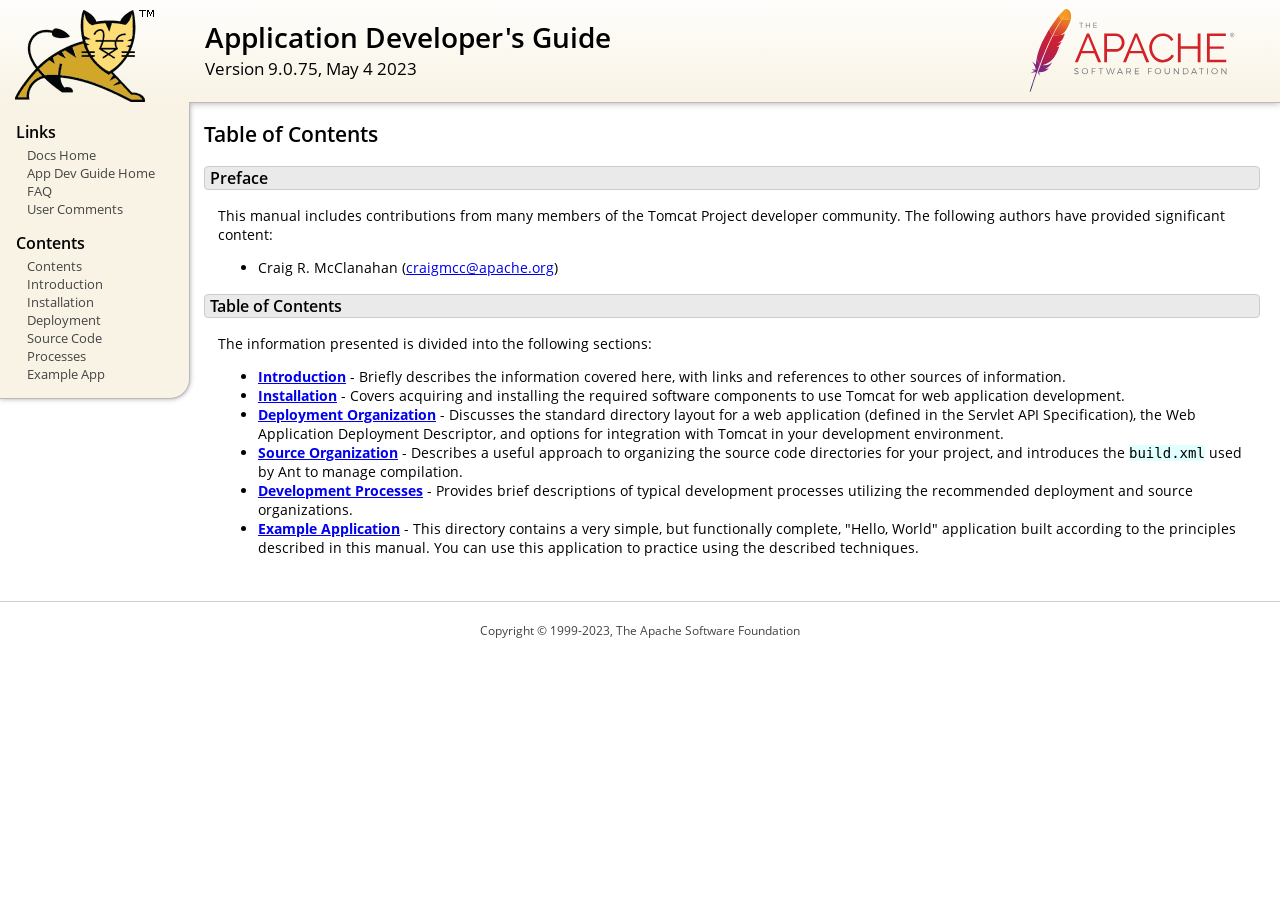
<file: Server/apache-tomcat-9.0.75/webapps/docs/appdev/index.html>
<!DOCTYPE html SYSTEM "about:legacy-compat">
<html lang="en"><head><META http-equiv="Content-Type" content="text/html; charset=UTF-8"><link href="../images/docs-stylesheet.css" rel="stylesheet" type="text/css"><title>Application Developer's Guide (9.0.75) - Table of Contents</title><meta name="author" content="Craig R. McClanahan"></head><body><div id="wrapper"><header><div id="header"><div><div><div class="logo noPrint"><a href="https://tomcat.apache.org/"><img alt="Tomcat Home" src="../images/tomcat.png"></a></div><div style="height: 1px;"></div><div class="asfLogo noPrint"><a href="https://www.apache.org/" target="_blank"><img src="../images/asf-logo.svg" alt="The Apache Software Foundation" style="width: 266px; height: 83px;"></a></div><h1>Application Developer's Guide</h1><div class="versionInfo">
            Version 9.0.75,
            <time datetime="2023-05-04">May 4 2023</time></div><div style="height: 1px;"></div><div style="clear: left;"></div></div></div></div></header><div id="middle"><div><div id="mainLeft" class="noprint"><div><nav><div><h2>Links</h2><ul><li><a href="../index.html">Docs Home</a></li><li><a href="index.html">App Dev Guide Home</a></li><li><a href="https://cwiki.apache.org/confluence/display/TOMCAT/FAQ">FAQ</a></li><li><a href="#comments_section">User Comments</a></li></ul></div><div><h2>Contents</h2><ul><li><a href="index.html">Contents</a></li><li><a href="introduction.html">Introduction</a></li><li><a href="installation.html">Installation</a></li><li><a href="deployment.html">Deployment</a></li><li><a href="source.html">Source Code</a></li><li><a href="processes.html">Processes</a></li><li><a href="sample/">Example App</a></li></ul></div></nav></div></div><div id="mainRight"><div id="content"><h2>Table of Contents</h2><h3 id="Preface">Preface</h3><div class="text">

<p>This manual includes contributions from many members of the Tomcat Project
developer community.  The following authors have provided significant content:
</p>
<ul>
<li>Craig R. McClanahan
    (<a href="mailto:craigmcc@apache.org">craigmcc@apache.org</a>)</li>
</ul>

</div><h3 id="Table_of_Contents">Table of Contents</h3><div class="text">

<p>The information presented is divided into the following sections:</p>
<ul>
<li><a href="introduction.html"><strong>Introduction</strong></a> -
    Briefly describes the information covered here, with
    links and references to other sources of information.</li>
<li><a href="installation.html"><strong>Installation</strong></a> -
    Covers acquiring and installing the required software
    components to use Tomcat for web application development.</li>
<li><a href="deployment.html"><strong>Deployment Organization</strong></a> -
    Discusses the standard directory layout for a web application
    (defined in the Servlet API Specification), the Web Application
    Deployment Descriptor, and options for integration with Tomcat
    in your development environment.</li>
<li><a href="source.html"><strong>Source Organization</strong></a> -
    Describes a useful approach to organizing the source code
    directories for your project, and introduces the
    <code>build.xml</code> used by Ant to manage compilation.</li>
<li><a href="processes.html"><strong>Development Processes</strong></a> -
    Provides brief descriptions of typical development processes
    utilizing the recommended deployment and source organizations.</li>
<li><a href="sample/" target="_blank"><strong>Example Application</strong></a> -
    This directory contains a very simple, but functionally complete,
    "Hello, World" application built according to the principles
    described in this manual.  You can use this application to
    practice using the described techniques.</li>
</ul>

</div></div></div></div></div><footer><div id="footer">
    Copyright &copy; 1999-2023, The Apache Software Foundation
    </div></footer></div></body></html>
</file>
<file: Bootstrap_Basic/practice/style.css>
html,body{
    height: 100%;
}

body {
    display: -ms-flexbox;
    display: -webkit-box;
    display: flex;
    -ms-flex-align: center;
    -ms-flex-pack: center;
    -webkit-box-align: center;
    align-items: center;
    -webkit-box-pack: center;
    justify-content: center;
    padding-top: 40px;
    padding-bottom: 40px;
    background-color: #f5f5f5;
}

.form-signin {
    width: 100%;
    max-width: 330px;
    padding: 15px;
    margin: 0 auto;
}

.form-signin .checkbox{
    font-weight: 400;
}

.form-signin .form-control{
    position: relative;
    box-sizing: border-box;
    height: auto;
    padding: 10px;
    font-size: 16px;
}


.form-signin .form-control:focus{
    z-index: 2;
}

.form-signin input[type="email"]{
    margin-bottom: -1px;
    border-bottom-left-radius:0;
    border-top-right-radius: 0;
}

.form-signin input[type="password"]{
    margin-bottom: 10px;
    border-top-left-radius: 0;
    border-top-right-radius: 0;
}
</file>
<file: Bootstrap_Basic/exercise/exercise1/style.css>
div.gallery {
  border: 1px solid #ccc;
}

div.gallery:hover {
  border: 1px solid #777;
}

div.gallery img {
  width: 100%;
  height: auto;
}

div.desc {
  padding: 15px;
  text-align: center;
}

* {
  box-sizing: border-box;
}

.responsive {
  padding: 0 6px;
  float: left;
  width: 24.99999%;
}

@media only screen and (max-width: 700px) {
  .responsive {
    width: 49.99999%;
    margin: 6px 0;
  }
}

@media only screen and (max-width: 500px) {
  .responsive {
    width: 100%;
  }
}

.clearfix:after {
  content: "";
  display: table;
  clear: both;
}
</file>
<file: Bootstrap_Basic/exercise_bootstrap/login_form/style.css>
@import url('https://fonts.googleapis.com/css?family=Montserrat:400,800');

* {
	box-sizing: border-box;
}

body {
	background: #f6f5f7;
	display: flex;
	justify-content: center;
	align-items: center;
	flex-direction: column;
	font-family: 'Montserrat', sans-serif;
	height: 100vh;
	margin: -20px 0 50px;
}

h1 {
	font-weight: bold;
	margin: 0;
}

h2 {
	text-align: center;
}

p {
	font-size: 14px;
	font-weight: 100;
	line-height: 20px;
	letter-spacing: 0.5px;
	margin: 20px 0 30px;
}

span {
	font-size: 12px;
}

a {
	color: #333;
	font-size: 14px;
	text-decoration: none;
	margin: 15px 0;
}

button {
	border-radius: 20px;
	border: 1px solid #FF4B2B;
	background-color: #FF4B2B;
	color: #FFFFFF;
	font-size: 12px;
	font-weight: bold;
	padding: 12px 45px;
	letter-spacing: 1px;
	text-transform: uppercase;
	transition: transform 80ms ease-in;
}

button:active {
	transform: scale(0.95);
}

button:focus {
	outline: none;
}

button.ghost {
	background-color: transparent;
	border-color: #FFFFFF;
}

form {
	background-color: #FFFFFF;
	display: flex;
	align-items: center;
	justify-content: center;
	flex-direction: column;
	padding: 0 50px;
	height: 100%;
	text-align: center;
}

input {
	background-color: #eee;
	border: none;
	padding: 12px 15px;
	margin: 8px 0;
	width: 100%;
}

.container {
	background-color: #fff;
	border-radius: 10px;
  	box-shadow: 0 14px 28px rgba(0,0,0,0.25), 
			0 10px 10px rgba(0,0,0,0.22);
	position: relative;
	overflow: hidden;
	width: 768px;
	max-width: 100%;
	min-height: 480px;
}

.form-container {
	position: absolute;
	top: 0;
	height: 100%;
	transition: all 0.6s ease-in-out;
}

.sign-in-container {
	left: 0;
	width: 50%;
	z-index: 2;
}

.container.right-panel-active .sign-in-container {
	transform: translateX(100%);
}

.sign-up-container {
	left: 0;
	width: 50%;
	opacity: 0;
	z-index: 1;
}

.container.right-panel-active .sign-up-container {
	transform: translateX(100%);
	opacity: 1;
	z-index: 5;
	animation: show 0.6s;
}

@keyframes show {
	0%, 49.99% {
		opacity: 0;
		z-index: 1;
	}
	
	50%, 100% {
		opacity: 1;
		z-index: 5;
	}
}

.overlay-container {
	position: absolute;
	top: 0;
	left: 50%;
	width: 50%;
	height: 100%;
	overflow: hidden;
	transition: transform 0.6s ease-in-out;
	z-index: 100;
}

.container.right-panel-active .overlay-container{
	transform: translateX(-100%);
}

.overlay {
	background: #FF416C;
	background: -webkit-linear-gradient(to right, #FF4B2B, #FF416C);
	background: linear-gradient(to right, #FF4B2B, #FF416C);
	background-repeat: no-repeat;
	background-size: cover;
	background-position: 0 0;
	color: #FFFFFF;
	position: relative;
	left: -100%;
	height: 100%;
	width: 200%;
  	transform: translateX(0);
	transition: transform 0.6s ease-in-out;
}

.container.right-panel-active .overlay {
  	transform: translateX(50%);
}

.overlay-panel {
	position: absolute;
	display: flex;
	align-items: center;
	justify-content: center;
	flex-direction: column;
	padding: 0 40px;
	text-align: center;
	top: 0;
	height: 100%;
	width: 50%;
	transform: translateX(0);
	transition: transform 0.6s ease-in-out;
}

.overlay-left {
	transform: translateX(-20%);
}

.container.right-panel-active .overlay-left {
	transform: translateX(0);
}

.overlay-right {
	right: 0;
	transform: translateX(0);
}

.container.right-panel-active .overlay-right {
	transform: translateX(20%);
}

.social-container {
	margin: 20px 0;
}

.social-container a {
	border: 1px solid #DDDDDD;
	border-radius: 50%;
	display: inline-flex;
	justify-content: center;
	align-items: center;
	margin: 0 5px;
	height: 40px;
	width: 40px;
}

footer {
    background-color: #222;
    color: #fff;
    font-size: 14px;
    bottom: 0;
    position: fixed;
    left: 0;
    right: 0;
    text-align: center;
    z-index: 999;
}

footer p {
    margin: 10px 0;
}

footer i {
    color: red;
}

footer a {
    color: #3c97bf;
    text-decoration: none;
}
</file>
<file: Layout_Website/exercise/exercise1/style.css>
Edit in JSFiddle
HTML
CSS
Result
body {
    font-family: Verdana,sans-serif;
    font-size: 0.9em;
}

header, footer {
    padding: 10px;
    color: white;
    background-color: black;
}

section {
    margin: 5px;
    padding: 10px;
    background-color: lightgrey;
}

article {
    margin: 5px;
    padding: 10px;
    background-color: white;
}

nav ul {
    padding: 0;
}

nav ul li {
    display: inline;
    margin: 5px;
}
</file>
<file: Layout_Website/exercise/exercise3/style.css>
* {
    margin: 0;
    padding: 0;
    box-sizing: border-box;
}

.container {
    width: 100%;
}

.header-div {
    width: 100%;
}

.navbar {
    background-color: rgb(33, 30, 30);
    width: 100%;
    display: flex;
    justify-content: space-between;
}

.navbar ul {
    list-style-type: none;
    width: fit-content;
    display: flex;
    flex-wrap: nowrap ;
    flex-direction: row;
}

.navbar li {
    padding: 15px 20px;
}
.navbar li:hover{
    background-color: black;
    cursor: pointer;
}
.navbar li:last-child{

}
.navbar a {
    text-decoration: none;
    color: darkgray;
}

.navbar li:hover a{
    color: white;
}

.left-aside {
    clear: both;
}

.main-content {
    clear: both;
    display: flex;
    line-height: 1.5;
}

.main-content aside {
    width: 15%;
    text-align: center;
    padding-top: 30px;
    padding-top: 30px;
    background-color: lightgray;
}

.main-content .right-aside div{
    padding: 30px 40px;
    margin: 20px 15px;
    background-color: rgb(239, 233, 233);
    border: 1px solid rgb(196, 193, 193);
    border-radius: 5px;
}

.main-content section {
    width: 70%;
    height: 80vh;
    padding: 0 15px;
}

.main-content section article {
    padding: 30px 0px;
}

.main-content section h1 {
    font-size: 30px;
}

footer{
    width: 100%;
    background-color: grey;
    color: white;
    text-align: center;
    padding: 15px 0;
}
</file>
<file: Server/apache-tomcat-9.0.75/webapps/docs/images/docs-stylesheet.css>
@charset "utf-8";
/*
  Licensed to the Apache Software Foundation (ASF) under one or more
  contributor license agreements.  See the NOTICE file distributed with
  this work for additional information regarding copyright ownership.
  The ASF licenses this file to You under the Apache License, Version 2.0
  (the "License"); you may not use this file except in compliance with
  the License.  You may obtain a copy of the License at

      http://www.apache.org/licenses/LICENSE-2.0

  Unless required by applicable law or agreed to in writing, software
  distributed under the License is distributed on an "AS IS" BASIS,
  WITHOUT WARRANTIES OR CONDITIONS OF ANY KIND, either express or implied.
  See the License for the specific language governing permissions and
  limitations under the License.
*/

/* Fonts */
@import url("fonts/fonts.css");

/* General style */

h1, h2, h3, h4, h5, h6, th {
  font-weight: 600;
}

body {
  margin: 0;
}

body, input {
  font-family: 'Open Sans', sans-serif;
  font-size: 10.5pt;
}

code, pre {
  font-family: Consolas, monospace;
}

img {
  border: 0;
}

table {
  border-collapse: collapse;
  text-align: left;
}
table *:not(table) {
  /* Prevent border-collapsing for table child elements like <div> */
  border-collapse: separate;
}

th {
  text-align: left;
}

main {
  /* Remove this once all IEs support <main> element */
  display: block;
}


/* Layout */

#wrapper {
  min-width: 400px;
}

#header {
  border-bottom: 1px solid #bbb;
}

@media not print {
    #header {
        box-shadow: 0 0 7px #aaa;
    }
}

#header > div {
  padding-left: 15px;
  padding-right: 15px;

  /* Work-around for old browsers: */
  background-color: #F8F3E4;
  background: linear-gradient(to bottom, #ffffff -10%, #F8F3E4 100%);
  position: relative;
}

#header .logo {
  float: left;
  padding-top: 10px;
  min-width: 190px;
}

#header .logo  img{
  /* To avoid that the Font Descender being added to the parent div's height */
  vertical-align: middle;
}

#header .asfLogo {
  float: right;
  position: relative;
  top: 8px;
}

#header h1 {
  margin-top: 0.6em;
  margin-bottom: 0;
}

#header .versionInfo {
  font-size: 13pt;
  margin-bottom: 1em;
}

#middle {
  display: table;
  table-layout: fixed;
  margin: 0;
  width: 100%;
}
#middle > div { display: table-row; }
#middle > div > div { display: table-cell; vertical-align: top; }



#mainLeft {
  width: 190px;
}

#mainLeft > div {
  margin-top: -1px; /* to overwrite border of element above */
  padding-left: 16px;
  padding-right: 14px;
  padding-top: 6px;
  padding-bottom: 15px;
  background-color: #F8F3E4;
  border-right: 1px solid #bbb;
  border-bottom: 1px solid #bbb;
  font-size: 10pt;
  border-bottom-right-radius: 20px;
  box-shadow: 0 0 5px #aaa;
}

#mainLeft h2 {
  margin-bottom: 0.2em;
  font-size: 1.2em;
}

#mainLeft ul {
  padding: 0;
  margin: 0;
  list-style-type: none;
}

#mainLeft ul a {
  text-indent: -0.6em;
  padding-left: 1.4em;
  display: block;
  text-decoration: none;
  color: #444;
}
#mainLeft ul a:hover {
  color: #000;
  background-color: #D1c9b9;
}

#mainRight {
  padding-left: 14px;
  padding-right: 20px;

}

#footer {
  margin-top: 30px;
  padding-top: 20px;
  padding-bottom: 20px;
  padding-left: 20px;
  padding-right: 20px;
  border-top: 1px solid #ccc;
  color: #444;
  text-align: center;
  /* font-style: italic; */
  font-size: 9pt;
}


/* Content */

#content div.text {
  padding-left: 1em;
  padding-left: 1em;
}

#content h3, #content h4, #content h5, #content h6 {
  padding-left: 5px;
  padding-right: 5px;
  background-color: #eaeaea;
}

@media not print {
    #content h3, #content h4, #content h5, #content h6 {
        border: 1px solid #ccc;
        border-radius: 4px;
    }
}

#content h4, #content h5, #content h6 {
  background-color: #f6f6f6;
}

code {
  background-color: rgb(224,255,255);
}

div.codeBox pre code, code.attributeName, code.propertyName, code.noHighlight, .noHighlight code {
  background-color: transparent;
}
div.codeBox {
  overflow: auto;
  margin: 1em 0;
}
div.codeBox pre {
  margin: 0;
  padding: 4px;
  border: 1px solid #999;
  border-radius: 5px;
  background-color: #eff8ff;
  display: table; /* To prevent <pre>s from taking the complete available width. */
  /*
  When it is officially supported, use the following CSS instead of display: table
  to prevent big <pre>s from exceeding the browser window:
  max-width: available;
  width: min-content;
  */
}

div.codeBox pre.wrap {
  white-space: pre-wrap;
}


table.defaultTable tr, table.detail-table tr {
    border: 1px solid #CCC;
}

table.defaultTable tr:nth-child(even), table.detail-table tr:nth-child(even) {
    background-color: #FAFBFF;
}

table.defaultTable tr:nth-child(odd), table.detail-table tr:nth-child(odd) {
    background-color: #EEEFFF;
}

table.defaultTable th, table.detail-table th {
  background-color: #88b;
  color: #fff;
}

table.defaultTable th, table.defaultTable td, table.detail-table th, table.detail-table td {
  padding: 5px 8px;
}


p.notice {
  border: 1px solid rgb(255, 0, 0);
  background-color: rgb(238, 238, 238);
  color: rgb(0, 51, 102);
  padding: 0.5em;
  margin: 1em 2em 1em 1em;
}


/* Changelog-Styles */

ul.changelog {
  padding-left: 1em;
  list-style-type: none;
}

ul.changelog  li{
  padding-top: 5px;
  padding-bottom: 5px;
}

ul.changelog img {
  vertical-align: middle
}


/* Printer-only Styles */
@media print {
    .noPrint { display: none; }
    #middle > div > div#mainLeft { display: none; }
    a { color: inherit; text-decoration: none; }
}

/* Fix for Comments section which contains a <h4> */
#comments_thread h1, #comments_thread h2, #comments_thread h3, #comments_thread h4, #comments_thread h5, #comments_thread h6 {
    border: none;
    background-color: transparent;
}
</file>
